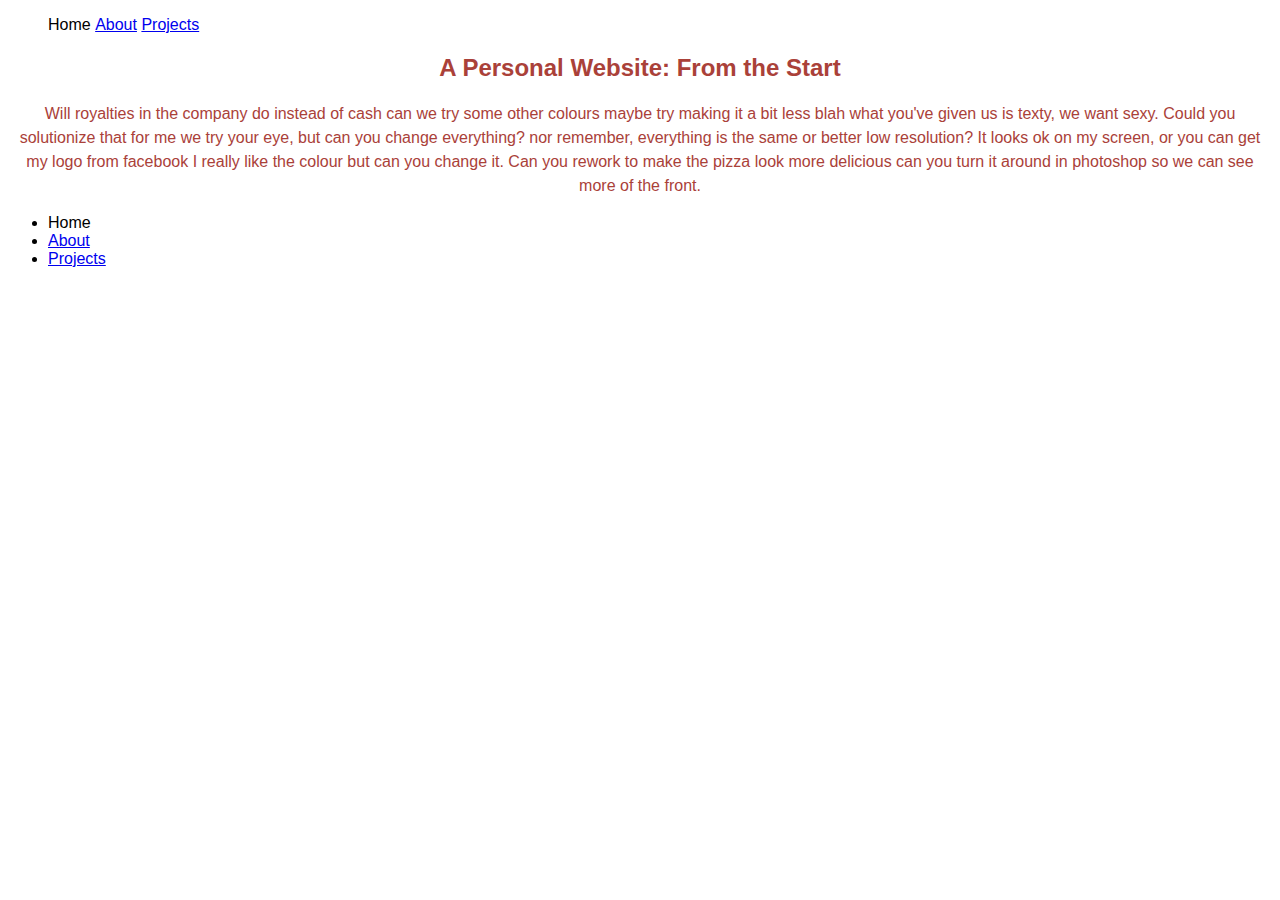
<file: index.html>
<!DOCTYPE html>
<html lang="en">
<head>
    <title>My personal website</title>
    <link rel="stylesheet" type="text/css" href="style.css">
</head>
<body>
    <header>
        <nav>
            <ul>
                <li>Home</li>
                <li><a href="about.html">About</a></li>
                <li><a href="projects.html">Projects</a></li>
            </ul>
        </nav>
    </header>
    <section>
        <h2>A Personal Website: From the Start</h2>
        <p>Will royalties in the company do instead of cash can we try some other colours maybe try making it a bit less blah what you've given us is texty, we want sexy. Could you solutionize that for me we try your eye, but can you change everything? nor remember, everything is the same or better low resolution? It looks ok on my screen, or you can get my logo from facebook I really like the colour but can you change it. Can you rework to make the pizza look more delicious can you turn it around in photoshop so we can see more of the front.</p>
        <ul>
            <li>Home</li>
            <li><a href="about.html">About</a></li>
            <li><a href="projects.html">Projects</a></li>
        </ul>
    </section>
</body>
</html>
</file>
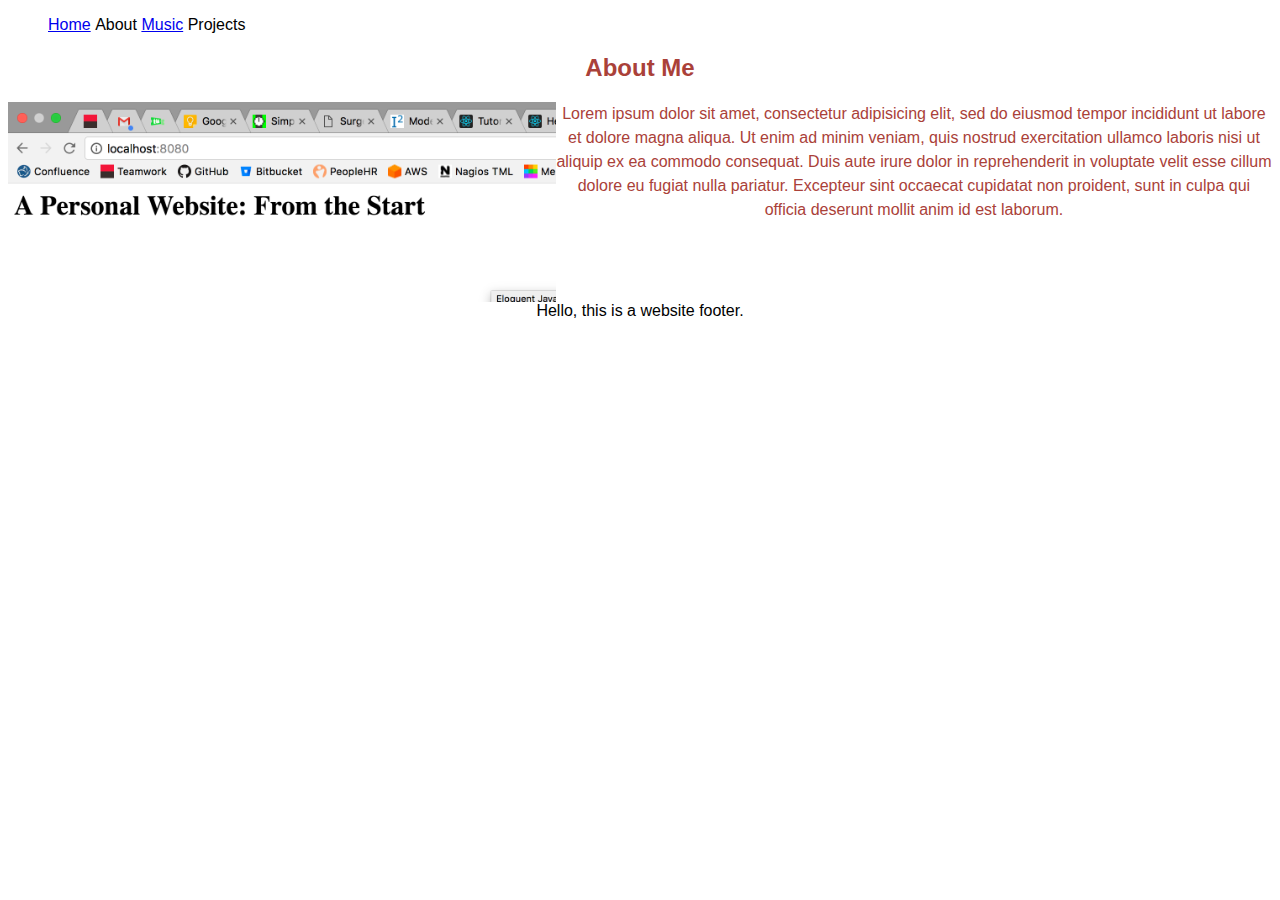
<file: about.html>
<!DOCTYPE html>
<html>
<head>
	<title>My personal website</title>
	<link rel="stylesheet" type="text/css" href="style.css">
</head>
<body>
	<header>
		<nav>
			<ul>
				<li><a href="index.html">Home</a></li>
				<li>About</li>
				<li><a href="music.html">Music</a></li>
                <li>Projects</li>
			</ul>
		</nav>
	</header>
	<section>
		<h2>About Me</h2>
		<img src="images/screenshot.png" height="200px">
		<p>Lorem ipsum dolor sit amet, consectetur adipisicing elit, sed do eiusmod
		tempor incididunt ut labore et dolore magna aliqua. Ut enim ad minim veniam,
		quis nostrud exercitation ullamco laboris nisi ut aliquip ex ea commodo
		consequat. Duis aute irure dolor in reprehenderit in voluptate velit esse
		cillum dolore eu fugiat nulla pariatur. Excepteur sint occaecat cupidatat non
		proident, sunt in culpa qui officia deserunt mollit anim id est laborum.</p>
	</section>
	<footer>Hello, this is a website footer.</footer>
</body>
</html>
</file>
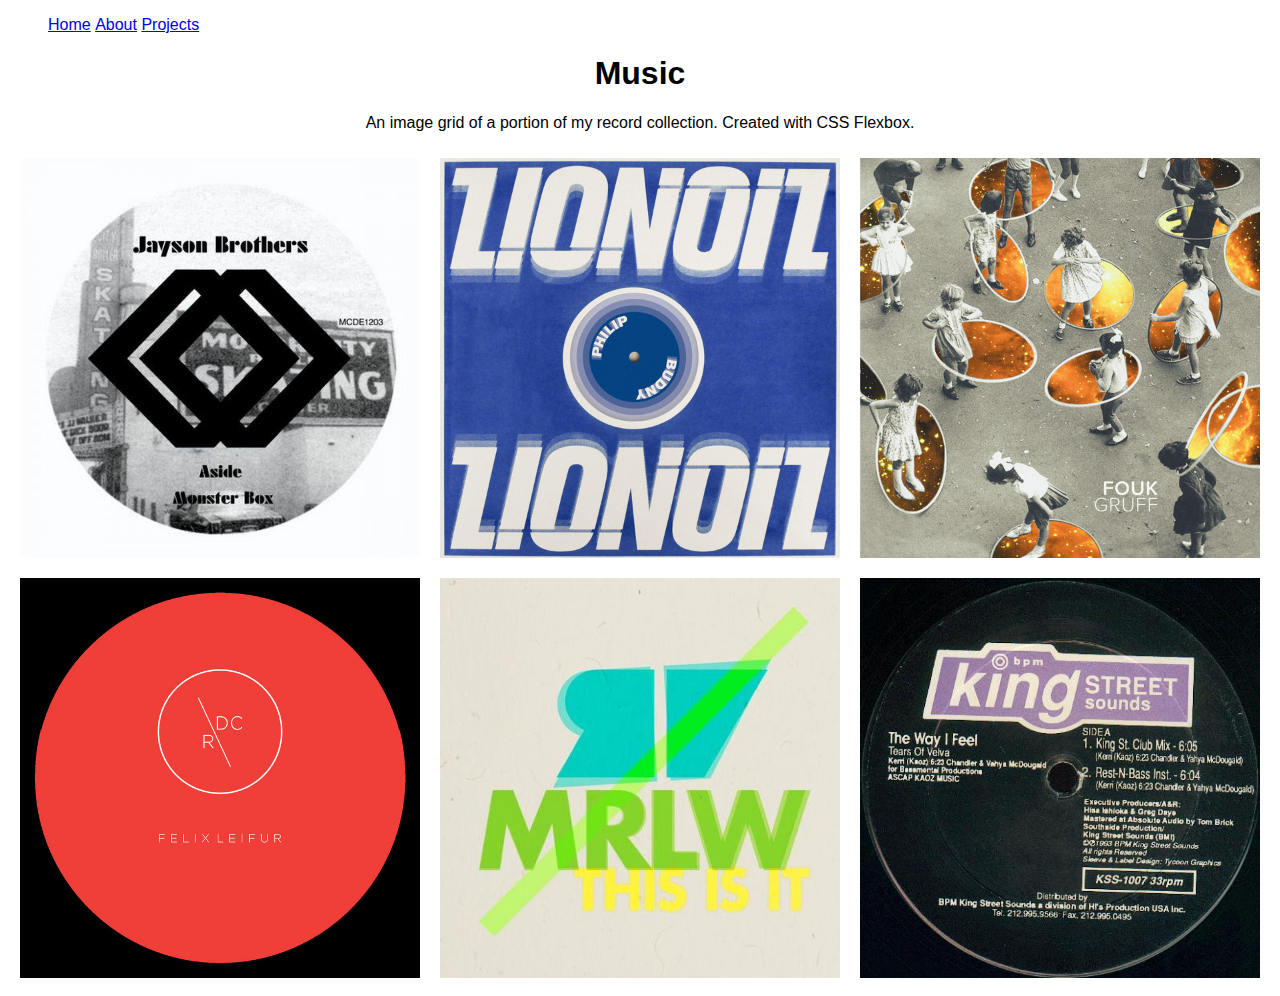
<file: music.html>
<!DOCTYPE html>
<html>
<head>
    <title>Music</title>
    <link rel="stylesheet" type="text/css" href="music-style.css">
</head>
<body>
    <header>
        <nav>
            <ul>
                <li><a href="index.html">Home</a></li>
                <li><a href="about.html">About</a></li>
                <li><a href="projects.html">Projects</a></li>
            </ul>
        </nav>
    </header>
    <section>
        <h1>Music</h1>
        <p>An image grid of a portion of my record collection. Created with CSS Flexbox.</p>
        <div class="container">
            <div class="record-container">
                <img src="images/jaysonbrothers-allmylife.jpg">
                <div class="overlay">
                    <p>Jayson Brothers ‎– Monster Box / All My Life<br>
                    Label: MCDE ‎– MCDE1203<br>
                    Format: Vinyl, 12", 45 RPM<br>
                    Country: Netherlands<br>
                    Released: Mar 2009<br>
                    Genre: Electronic<br>
                    Style: Deep House, Disco</p>
                </div>
            </div>
            <div class="record-container"><img src="images/philipbudny-revaler.jpg"><div class="overlay">
                <p>Philip Budny ‎– Lionoil EP<br>
                Label: Lionoil Industries ‎– LIONOIL005<br>
                Format: Vinyl, 12"<br>
                Country: UK<br>
                Released: 24 Jul 2017<br>
                Genre: Electronic<br>
                Style: Deep House</p>
            </div></div>
            <div class="record-container"><img src="images/fouk-gruff.jpg"><div class="overlay">
                <p>Fouk ‎– Gruff Ep<br>
                Label: House Of Disco Records ‎– HOD014<br>
                Format: Vinyl, 12", EP, Promo, Test Pressing<br>
                Country: UK<br>
                Released: 09 Apr 2018<br>
                Genre: Electronic<br>
                Style: Disco, House, Deep House</p>
            </div></div>
            <div class="record-container"><img src="images/felixleifur-bergtoppur.jpg"><div class="overlay">
                <p>Felix Leifur ‎– The Sunday Club EP<br>
                Label: Dirt Crew Recordings ‎– DIRT097<br>
                Format: Vinyl, 12", 33 ⅓ RPM, EP<br>
                Country: Germany<br>
                Released: 23 May 2016<br>
                Genre: Electronic<br>
                Style: Deep House</p>
            </div></div>
            <div class="record-container"><img src="images/marlow-ineedu.jpg"><div class="overlay">
                <p>Marlow ‎– This Is It<br>
                Label: Room With A View ‎– VIEW013-12<br>
                Format: Vinyl, 12"<br>
                Country: Germany<br>
                Released: 2012<br>
                Genre: Electronic<br>
                Style: Deep House</p>
            </div></div>
            <div class="record-container"><img src="images/tearsofvelva-thewayifeel.jpg"><div class="overlay">
                <p>Tears Of Velva ‎– The Way I Feel<br>
                Label: King Street Sounds ‎– KSS 1007<br>
                Format: Vinyl, 12", 33 ⅓ RPM<br>
                Country: US<br>
                Released: 1993<br>
                Genre: Electronic<br>
                Style: Garage House</p>
            </div></div>
        </div>
    </section>
</body>
</html>
</file>
<file: style.css>
/* Selector {
    Property: value;
} */

* {
    font-family: sans-serif;
}

h2, p {
    color: #AA4139;
    text-align: center;
    cursor: pointer;
}

p {
    line-height: 1.5;
}

img {
    float: left;
}

footer {
    clear: both;
    text-align: center;
}

nav li {
    list-style: none;
    display: inline-block;
}
</file>
<file: music-style.css>
* {
    font-family: sans-serif;
}

.container {
    display: flex;
    flex-wrap: wrap;
    justify-content: center;
}

img {
    display: flex;
    width: 400px;
    height: 400px;
    margin: 10px;
}

.record-container {
    position: relative;
}

.overlay {
    position: absolute;
    top: 0;
    left: 0;
    bottom: 0;
    right: 0;
    opacity: 0;
    transition: .3s ease;
    background-color: #FFFFFF;
}

.record-container:hover .overlay {
  opacity: 0.9;
}

.record-container p {
    position: absolute;
    top: 50%;
    left: 50%;
    transform: translate(-50%, -50%);
    width: 90%;
}

h1, p {
    text-align: center;
}

li {
    list-style: none;
    display: inline-block;
}
</file>
